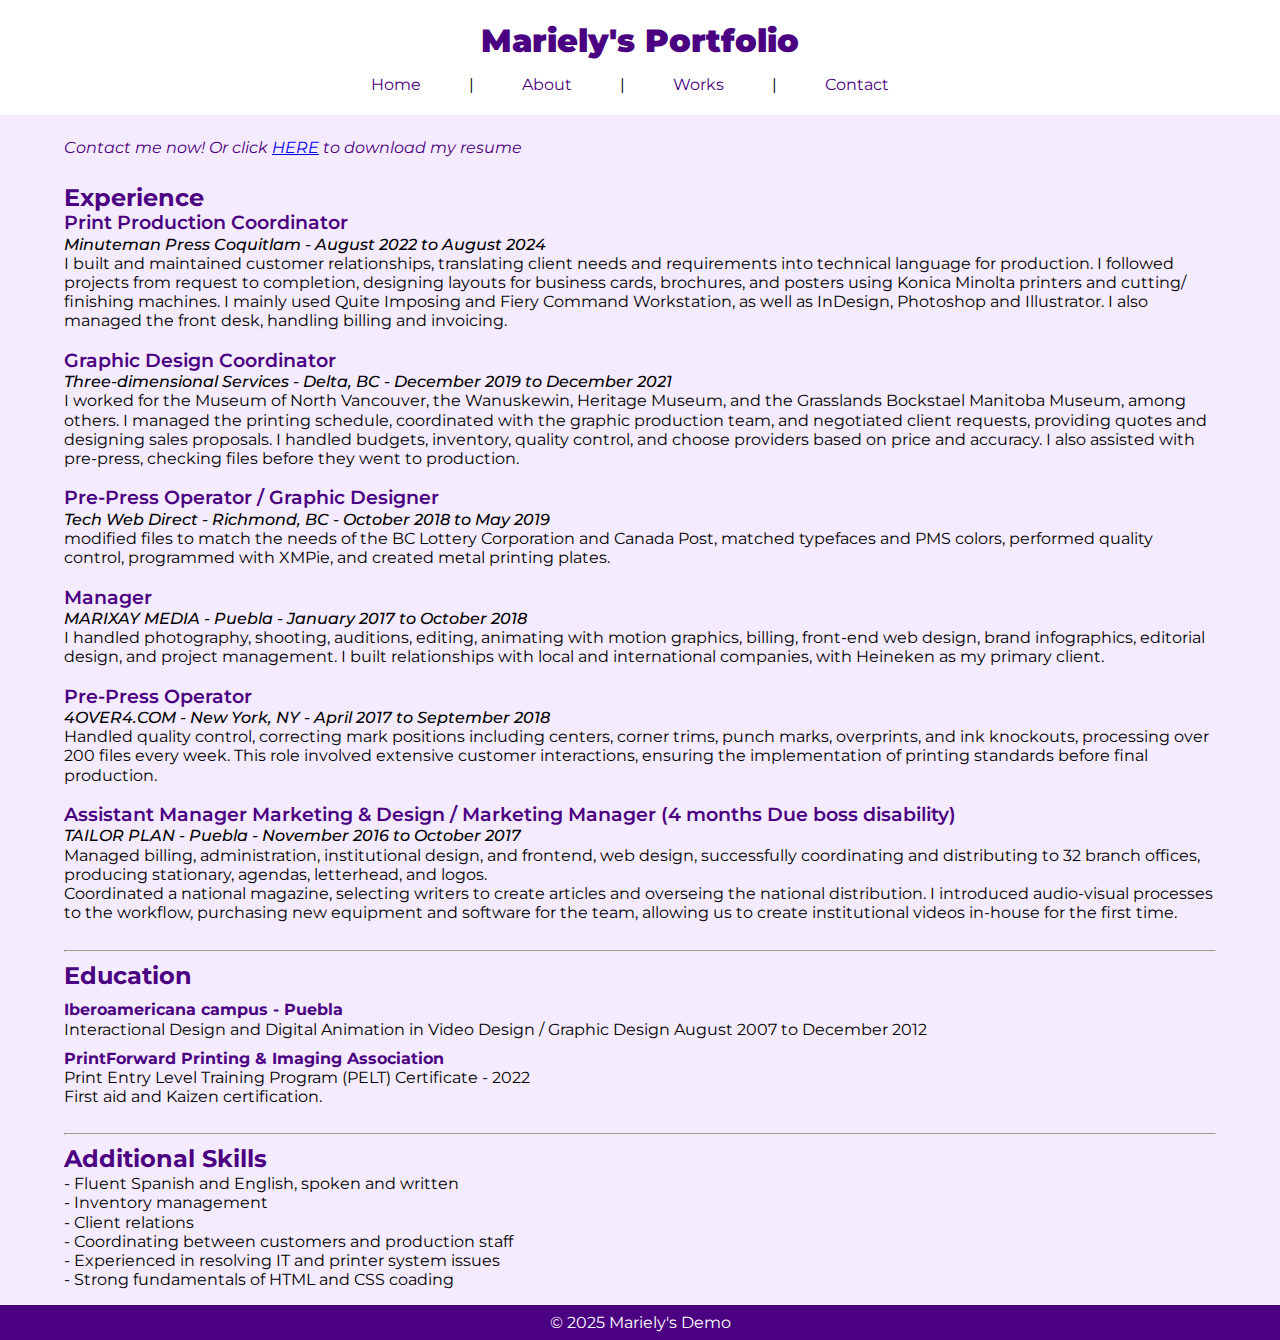
<file: index.html>
<!DOCTYPE html>
<html lang="en">
<head>
    <meta charset="UTF-8">
    <meta name="Mariely's Portfolio" content="width=device-width, initial-scale=1.0">
    <title>Mariely's Portfolio Page</title>
    <link rel="stylesheet" href="./styles/reset.css">
    <link rel="preconnect" href="https://fonts.googleapis.com">
<link rel="preconnect" href="https://fonts.gstatic.com" crossorigin>
<link href="https://fonts.googleapis.com/css2?family=Montserrat:ital,wght@0,100..900;1,100..900&display=swap" rel="stylesheet">
    <link rel="stylesheet" href="./styles/style.css">
</head>
<body>
    <header>
        <!--NAV MENU-->
        <h1>Mariely's Portfolio</h1> 
        <nav>
            <ul>
                <li><a href="#" title="Home">Home</a></li>
                <li>&nbsp;|&nbsp;</li>
                <li><a href="about.html" title="About Mariely" target="_self">About</a></li> 
                <li>&nbsp;|&nbsp;</li>    
                <li><a href="works.html" title="Past works of Mariely" target="_self">Works</a></li>
                <li>&nbsp;|&nbsp;</li>
                <li><a href="contact.html" title="Contact Mariely" target="_self">Contact</a></li>
            </ul>
        </nav>
    </header>
<main>
    <section class="download">
        <p class="default"></p> 
        <h4 class="cursive">Contact me now! Or click <a href="./images/mariely_cv.pdf" download>HERE</a> to download my resume</h4> <br>
    </section>
    
    <section class="Experience">
        <h2> Experience</h2>
        <span>
        <h3>Print Production Coordinator</h3>
        <h5 class="location"><b>Minuteman Press Coquitlam - August 2022 to August 2024</h5>
        <span>I built and maintained customer relationships, translating client needs and requirements into technical language for production. I followed projects from request to completion, designing layouts for business cards, brochures, and posters using Konica Minolta printers and cutting/ finishing machines. I mainly used Quite Imposing and Fiery Command Workstation, as well as InDesign, Photoshop and Illustrator. I also managed the front desk, handling billing and invoicing.</span><br> <br>
        

        <h3>Graphic Design Coordinator</h3>
        <h5 class="location">Three-dimensional Services - Delta, BC - December 2019 to December 2021</h5></span>
        <span>
        I worked for the Museum of North Vancouver, the Wanuskewin, Heritage Museum, and the Grasslands Bockstael Manitoba Museum, among others. I managed the printing schedule, coordinated with the graphic production team, and negotiated client requests, providing quotes and designing sales proposals. I handled budgets, inventory, quality control, and choose providers based on price and accuracy. I also assisted with pre-press, checking files before they went to production.<br><br></span>

        <h3>Pre-Press Operator / Graphic Designer</h3>
        <h5 class="location">Tech Web Direct - Richmond, BC - October 2018 to May 2019</h5>
        <span> modified files to match the needs of the BC Lottery Corporation and Canada Post, matched typefaces and PMS colors, performed quality control, programmed with XMPie, and created metal printing plates.<br><br></span>

        <h3>Manager</h3>
        <h5 class="location"> MARIXAY MEDIA - Puebla - January 2017 to October 2018</h5>
        <span>I handled photography, shooting, auditions, editing, animating with motion graphics, billing, front-end web design, brand infographics, editorial design, and project management. I built relationships with local and international companies, with Heineken as my primary client.<br><br></span>

        <h3>Pre-Press Operator</h3>
        <h5 class="location">4OVER4.COM - New York, NY - April 2017 to September 2018</h5>
        <span> Handled quality control, correcting mark positions including centers, corner trims, punch marks, overprints, and ink knockouts, processing over 200 files every week. This role involved extensive customer interactions, ensuring the implementation of printing standards before final production.<br><br></span>

        <h3>Assistant Manager Marketing & Design / Marketing Manager (4 months Due boss disability)</h3>
        <h5 class="location">TAILOR PLAN - Puebla - November 2016 to October 2017</h5>
        <span> Managed billing, administration, institutional design, and frontend, web design, successfully coordinating and distributing to 32 branch offices, producing stationary, agendas, letterhead, and logos.<br>
        Coordinated a national magazine, selecting writers to create articles and overseing the national distribution. I introduced audio-visual processes to the workflow, purchasing new equipment and software for the team, allowing us to
        create institutional videos in-house for the first time.<br><br></span>
        <hr>
    </section>

    <section class="Education">
        <h2>Education</h2>
        <h4 class="uniq">Iberoamericana campus - Puebla</h4>
        <span><em>Interactional Design and Digital Animation in Video Design / Graphic Design</em>
        <b>August 2007 to December 2012</b><br></span>
        <h4 class="uniq">PrintForward Printing & Imaging Association</h4>
        <span><em>Print Entry Level Training Program (PELT) Certificate -</em> <b>2022</b><br>
        First aid and Kaizen certification.<br><br></span>
        <hr>
    </section>

    <section class="Additional Skills">
        <h2>Additional Skills</h2> 
        <span>
        - Fluent Spanish and English, spoken and written<br>
        - Inventory management<br>
        - Client relations<br>
        - Coordinating between customers and production staff<br>
        - Experienced in resolving IT and printer system issues<br>
        - Strong fundamentals of HTML and CSS coading<br></span><br>
    </section>

    <footer>
        &copy; 2025 Mariely's Demo
    </footer>
</main>


</body>
</html>
</file>
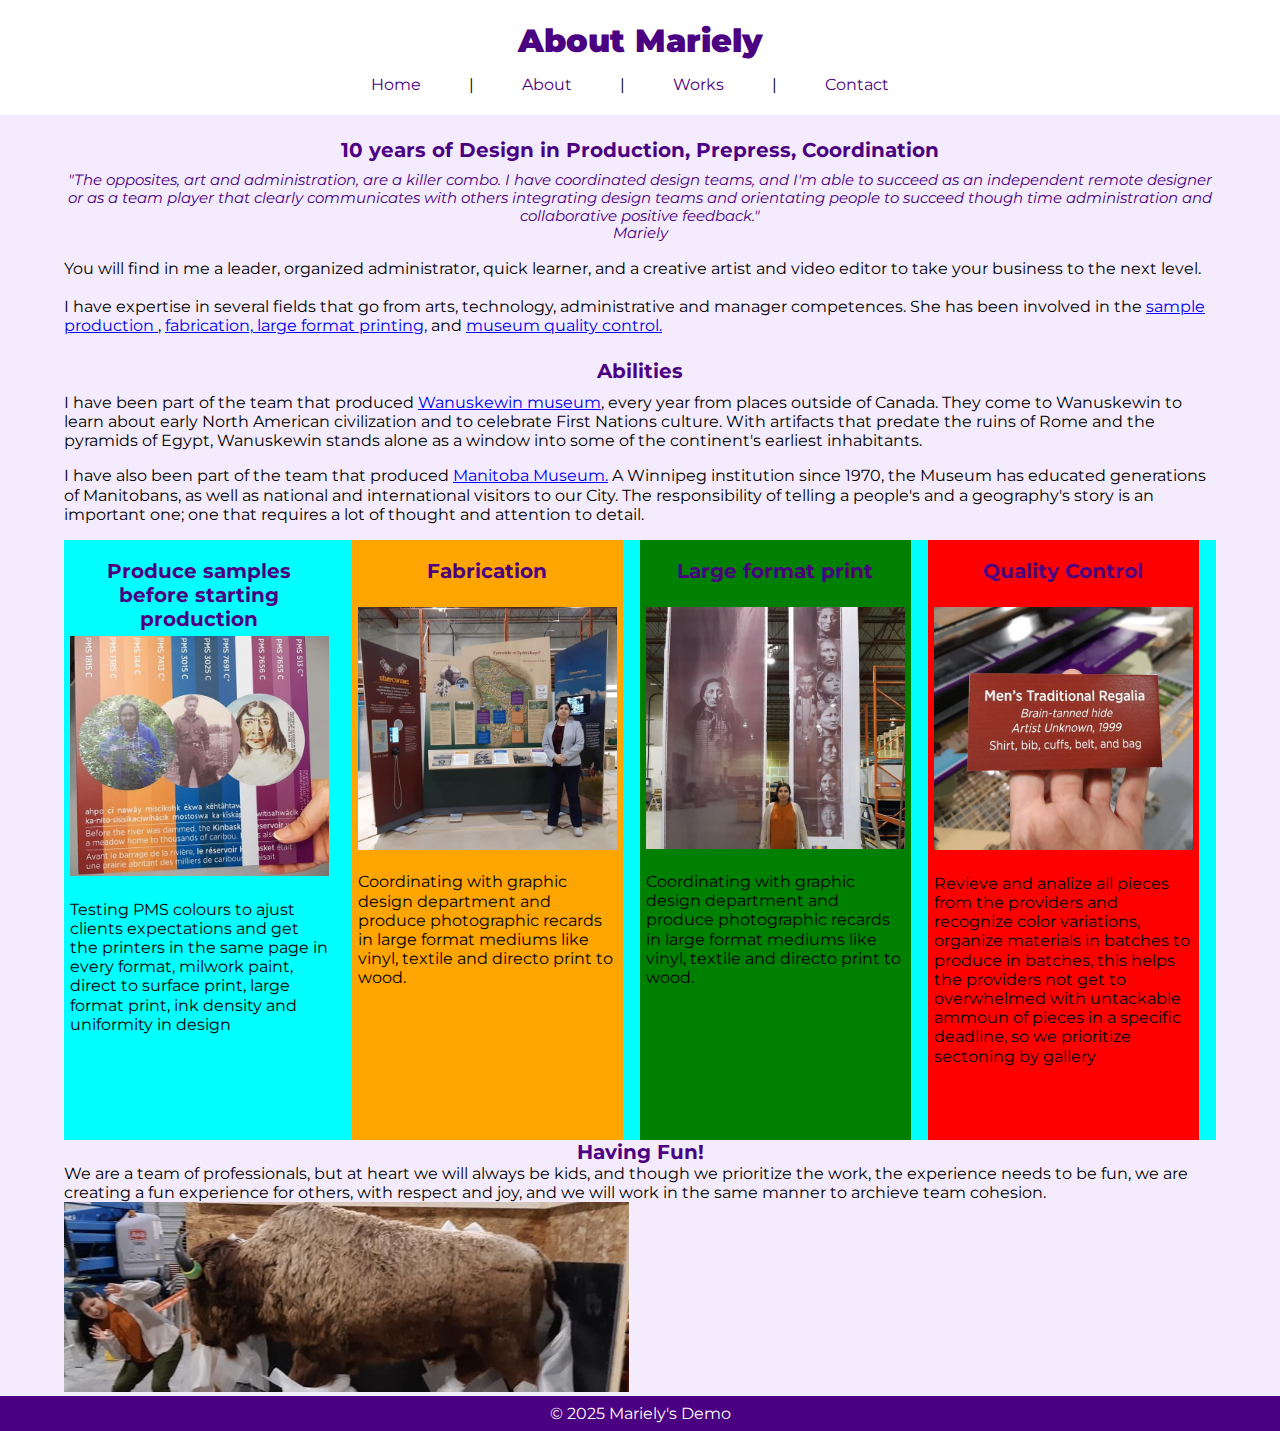
<file: about.html>
<!DOCTYPE html>
<html lang="en">
<head>
    <meta charset="UTF-8">
    <meta name="viewport" content="width=device-width, initial-scale=1.0">
    <title>Mariely's Portfolio Page</title>
    <link rel="stylesheet" href="./styles/reset.css">
    <link rel="preconnect" href="https://fonts.googleapis.com">
<link rel="preconnect" href="https://fonts.gstatic.com" crossorigin>
<link href="https://fonts.googleapis.com/css2?family=Montserrat:ital,wght@0,100..900;1,100..900&display=swap" rel="stylesheet">
    <link rel="stylesheet" href="./styles/style.css">
</head>
<body>
    <header>
        <!--NAV MENU-->
        <h1>About Mariely</h1> 
        <nav>
            <ul>
                <li><a href="index.html" title="Home">Home</a></li>
                <li>&nbsp;|&nbsp;</li>
                <li><a href="#" title="About Mariely" target="_self">About</a></li> 
                <li>&nbsp;|&nbsp;</li>    
                <li><a href="works.html" title="Past works of Mariely" target="_self">Works</a></li>
                <li>&nbsp;|&nbsp;</li>
                <li><a href="contact.html" title="Contact Mariely" target="_self">Contact</a></li>
            </ul>
        </nav>
    </header>

    <main>
        <section>
            <h2 class="special">10 years of Design in Production, Prepress, Coordination</h2>
    
            <p class="special"><em><strong>"The opposites, art and administration,
            are a killer combo.
            I have coordinated design teams, and I'm able to
            succeed as an independent remote designer or as a
            team player that clearly communicates with others
            integrating design teams and orientating people to
            succeed though time administration and collaborative
            positive feedback."</strong>
            <br>Mariely</p><br>
            <div>You will find in me a leader, organized administrator,
            quick learner, and a creative artist and video editor to
            take your business to the next level.</em><br><br></div>
    
            <p class="default"> I have expertise in several fields that go from arts, technology, administrative and manager competences. She has been involved in the <a href="#sample-production"> sample production </a>, <a href="#fabrication"> fabrication, </a> <a href="#large_format_print">large format printing,</a> and <a href="#quality_control"> museum quality control.</a>
        </section>
    
        <section class="other">
            <h2 class="special">Abilities</h2>
                <p>I have been part of the team that produced <a href="https://wanuskewin.com/experience/tours/" alt="Link to Wanuskewin Museum web page" target="blank"> Wanuskewin museum</a>, every year from places outside of Canada. They come to Wanuskewin to learn about early North American civilization and to celebrate First Nations culture. With artifacts that predate the ruins of Rome and the pyramids of Egypt, Wanuskewin stands alone as a window into some of the continent's earliest inhabitants.</p><br>
                <p>I have also been part of the team that produced <a href="https://manitobamuseum.ca/whats-on/" alt="Link to the Manitoba Museum" target="blank"> Manitoba Museum.</a> A Winnipeg institution since 1970, the Museum has educated generations of Manitobans, as well as national and international visitors to our City. The responsibility of telling a people's and a geography's story is an important one; one that requires a lot of thought and attention to detail.</p><br>
        </section>
    
        <section class="container_about">
            <div class="abilities">
                <br>
                <h3 class="flexy"><a name="sample-production">Produce samples before starting production</a></h3>
                <img src="./images/Sample production.jpg" alt="Marixay holding a sample print" class="sample"><br><br>
                <p>Testing PMS colours to ajust clients expectations and get the printers in the same page in every format, milwork paint, direct to surface print, large format print, ink density and uniformity in design</p>
            </div>
    
            <div class="fabrication">
                <br>
                <h3 class="flexy"><a name="fabrication">Fabrication</a></h3><br>
                <p class="special"><img src="./images/Fabrication.jpg" alt="Marixay possing in front of display" class="sample"><br><br>
                <p>Coordinating with graphic design department and produce photographic recards in large format mediums like vinyl, textile and directo print to wood.</p>
            </div>
    
            <div class="large_format">
                <br>
                <h3 class="flexy"><a name="large_format_print">Large format print</a></h3><br>
               <img src="./images/Large format.jpg" alt="Marixay possing in front of large format print" class="sample"><br><br>
                <p>Coordinating with graphic design department and produce photographic recards in large format mediums like vinyl, textile and directo print to wood.</p>
            </div>
    
            <div class="quality_control">
                <br>
                <h3 class="flexy"><a name="quality_control">Quality Control</a></h3><br>
                <img src="./images/Quality Control.jpg" alt="Marixay looking at a final piece" class="sample"><br><br>
                <p>Revieve and analize all pieces from the providers and recognize color variations, organize materials in batches to produce in batches, this helps the providers not get to overwhelmed with untackable ammoun of pieces in a specific deadline, so we prioritize sectoning by gallery</p>
            </div>
        </section>
    
        <section class="container2">
            <div class="fun">
                <h3 class="flexy">Having Fun!</h3>
                <p>We are a team of professionals, but at heart we will always be kids, and though we prioritize the work, the experience needs to be fun, we are creating a fun experience for others, with respect and joy, and we will work in the same manner to archieve team cohesion.</p>
            </div>
    
            <div class="fun_image">
                <img src="./images/bison.jpg" alt="Marixay gets attacked by a Bison!" class="bison">
            </div>
    
        </section>
    
       
    </main>
     <footer>
            &copy; 2025 Mariely's Demo
    </footer>
    
    </body>
    </html>
</file>
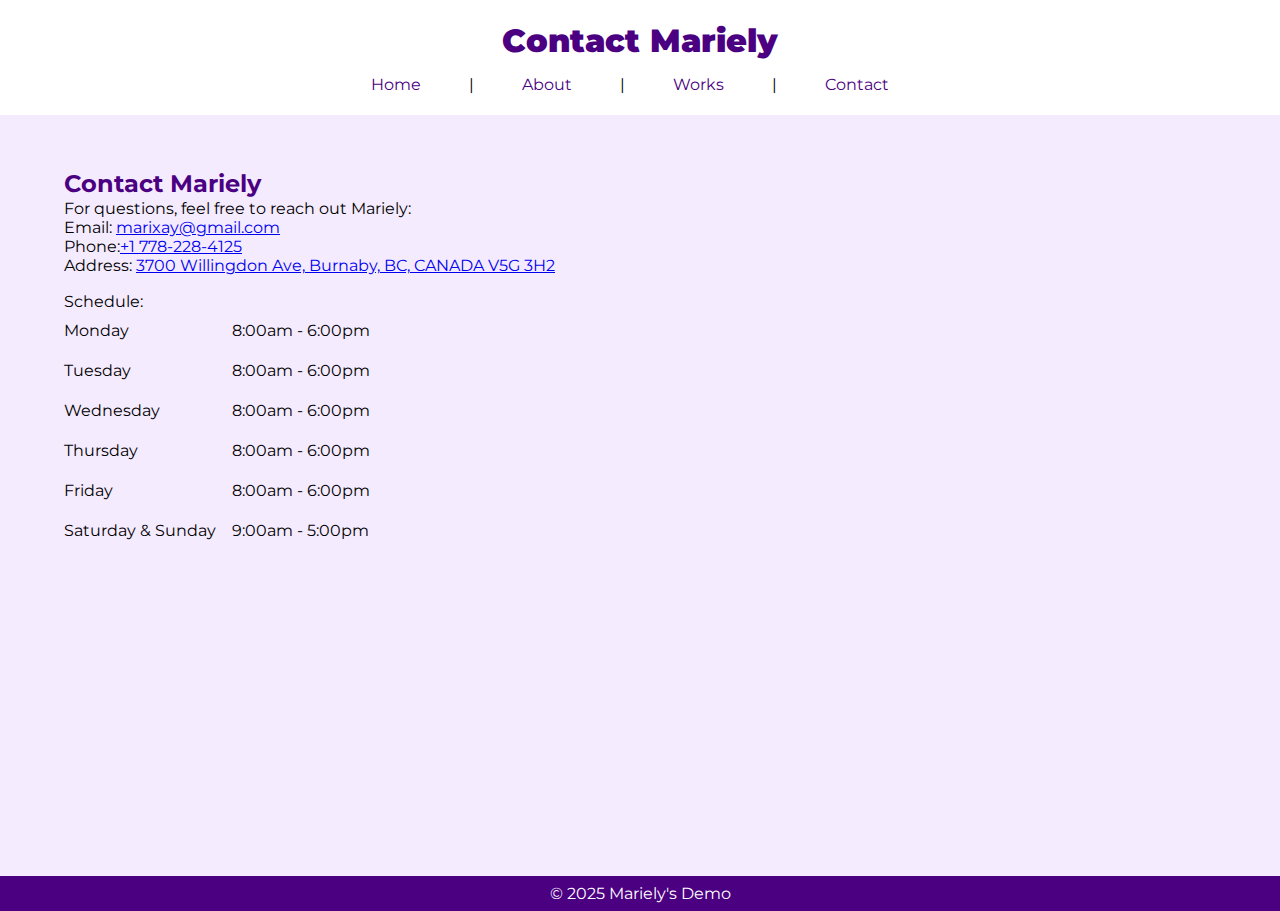
<file: contact.html>
<!--https://fonts.google.com/specimen/Montserrat-->
<!DOCTYPE html>
<html lang="en">
<head>
    <meta charset="UTF-8">
    <meta name="viewport" content="width=device-width, initial-scale=1.0">
    <title>Mariely's Portfolio Page</title>
    <link rel="stylesheet" href="./styles/reset.css">
    <link rel="preconnect" href="https://fonts.googleapis.com">
<link rel="preconnect" href="https://fonts.gstatic.com" crossorigin>
<link href="https://fonts.googleapis.com/css2?family=Montserrat:ital,wght@0,100..900;1,100..900&display=swap" rel="stylesheet">
    <link rel="stylesheet" href="./styles/style.css">
    
</head>
<body>

    <header>
        <!--NAV MENU-->
        <h1>Contact Mariely</h1> 
        <nav>
            <ul>
                <li><a href="index.html" title="Home">Home</a></li>
                <li>&nbsp;|&nbsp;</li>
                <li><a href="about.html" title="About Mariely" target="_self">About</a></li> 
                <li>&nbsp;|&nbsp;</li>    
                <li><a href="works.html" title="Past works of Mariely" target="_self">Works</a></li>
                <li>&nbsp;|&nbsp;</li>
                <li><a href="#" title="Contact Mariely" target="_self">Contact</a></li>
            </ul>
        </nav>
    </header>
    
    <main class="grid-container-contact">
        <section class="grid-item" id="text_contact">
            <h2>Contact Mariely</h2> 
            <p>For questions, feel free to reach out Mariely:</p>
            <p>Email: <a href= "mailto:marixay@gmail.com?subjet=Website Inquiery&body=This is an inquiry about Mariely's Portfolio Website">marixay@gmail.com</a></p>
            <p>Phone:<a href="tel: +1 778-228-4125">+1 778-228-4125</a></p>
            <p>Address: <a href="https://g.co/kgs/u6igvcj" target="_blank">3700 Willingdon Ave, Burnaby, BC, CANADA V5G 3H2</a> </p><br>
            <p><b>Schedule:</b>
                <table>
                    <tr>
                        <td>Monday</td>
                        <td> 8:00am - 6:00pm</td>
                    </tr>
                    <tr>
                        <td>Tuesday</td>
                        <td> 8:00am - 6:00pm</td>
                    </tr>
                    <tr>
                        <td>Wednesday</td>
                        <td> 8:00am - 6:00pm</td>
                    </tr>
                    <tr>
                        <td>Thursday</td>
                        <td> 8:00am - 6:00pm</td>
                    </tr>
                    <tr>
                        <td>Friday</td>
                        <td> 8:00am - 6:00pm</td>
                    </tr>
                    <tr>
                        <td>Saturday & Sunday &nbsp; &nbsp; </td>
                        <td> 9:00am - 5:00pm</td>
                    </tr>
            </table>

        </section>
        <section class="grid-item" id="map">
            <iframe src="https://www.google.com/maps/embed?pb=!1m18!1m12!1m3!1d2604.370947534377!2d-123.0013152!3d49.2504146!2m3!1f0!2f0!3f0!3m2!1i1024!2i768!4f13.1!3m3!1m2!1s0x5486771e3273cf6d%3A0xb803faa9d7aa38f7!2s3700%20Willingdon%20Ave%2C%20Burnaby%2C%20BC%20V5G%203H2!5e0!3m2!1sen!2sca!4v1737325827629!5m2!1sen!2sca" id="frame">
                <!--width="600" height="450" style="border:0;" allowfullscreen="" loading="lazy" referrerpolicy="no-referrer-when-downgrade"-->
            </iframe>
        </section>
    </main>
    <footer>
        &copy; 2025 Mariely's Demo
    </footer>
</body>
</html>
</file>
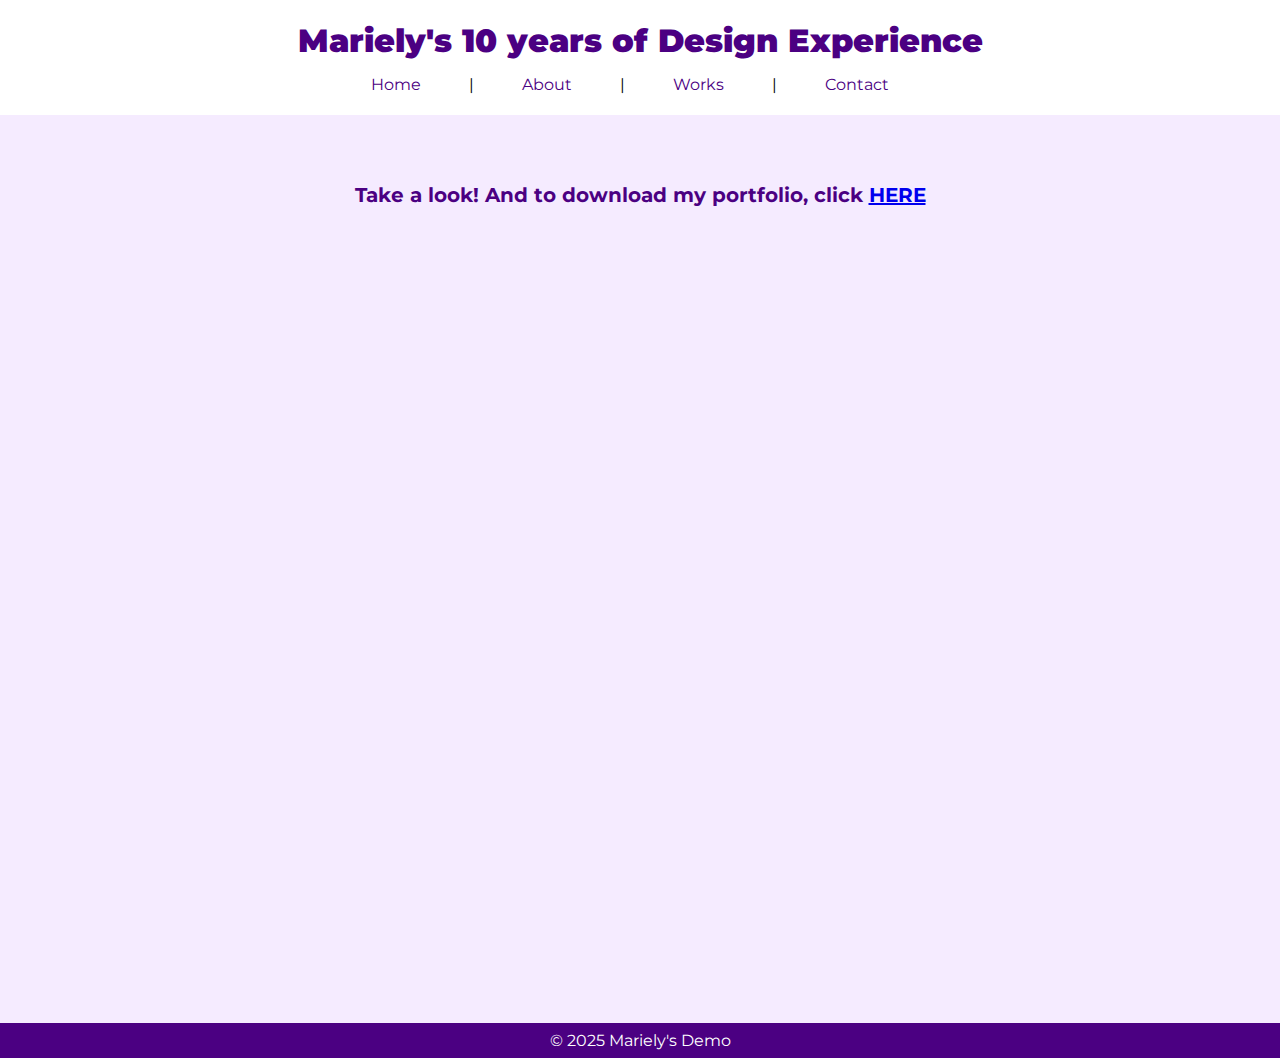
<file: works.html>
<!DOCTYPE html>
<html lang="en">
<head>
    <meta charset="UTF-8">
    <meta name="viewport" content="width=device-width, initial-scale=1.0">
    <title>Mariely's Portfolio Page</title>
    <link rel="stylesheet" href="./styles/reset.css">
    <link rel="preconnect" href="https://fonts.googleapis.com">
<link rel="preconnect" href="https://fonts.gstatic.com" crossorigin>
<link href="https://fonts.googleapis.com/css2?family=Montserrat:ital,wght@0,100..900;1,100..900&display=swap" rel="stylesheet">
    <link rel="stylesheet" href="./styles/style.css">
</head>
<body>

    <header>
        <!--NAV MENU-->
        <h1>Mariely's 10 years of Design Experience</h1> 
        <nav>
            <ul>
                <li><a href="index.html" title="Home">Home</a></li>
                <li>&nbsp;|&nbsp;</li>
                <li><a href="about.html" title="About Mariely" target="_self">About</a></li> 
                <li>&nbsp;|&nbsp;</li>    
                <li><a href="#" title="Past works of Mariely" target="_self">Works</a></li>
                <li>&nbsp;|&nbsp;</li>
                <li><a href="contact.html" title="Contact Mariely" target="_self">Contact</a></li>
            </ul>
        </nav>
    </header>
    <main class="grid-container-works">
        <section class="grid-item" id="PDF">
        <h2 class="special">Take a look! And to download my portfolio, click <a href="./images/marixay_portfolio_2024.pdf">HERE</a></h2>
        <p ><iframe src="./images/marixay_portfolio_2024.pdf" class="portfolio"></iframe></p>
        </section>
    </main>
    <footer>
        &copy; 2025 Mariely's Demo
    </footer>
</body>
</html>
</file>
<file: styles/style.css>
body {
    font-family: 'Montserrat', sans-serif;
    /*width: 100%;
    margin-left: 3%;
    margin-right: 3%;*/
    display: flex;
    flex-direction:column ;
    align-items: center;
    min-height: 100%;
    background-color:#f5ebff;
}

main {
    width: 100%;
    background-color: #f5ebff; /* Lilac color */
}

.sample {
    width: 100%;
    padding-top: 2%;
}

/*Old container About
.container_about {
    height: 90%;
    width: 90%;
    display: flex;
}*/

.container_about {
    background-color: aqua;
    height: 100%;
    width: 90%;
    margin left: 1%;
    display: grid;
    grid-template-columns: repeat(4, 1fr);
    min-height: 500px;
    margin bottom: 10%;
}

@media(max-width:900px){
    .container_about{
      grid-template-columns: repeat(1, 1fr);
      grid-template-rows: 1fr, 1fr;
      height: 100%;
      display: block;
      width: 100%;
    }
  }


  @media(max-width:900px){
    .abilities{
      grid-template-columns: repeat(1, 1fr);
      grid-template-rows: 1fr, 2fr;
      width: inherit;
      background-color: turquoise;
      width:50%;
      height: fit-content;
      padding-inline: 2%;
      min-height: 600px;
      display: block;
      float: left;
    }
  }

  @media(max-width:425px){
    .container_about {
      grid-template-columns: 1fr;
      grid-template-rows: repeat(2, auto);
      width: inherit;
    }
  }


.grid-container-contact {
    /*background-color: rgb(143, 226, 65);*/
    width: 100%;
    height: fit-content;
    min-height:761px;
    display: grid;
    grid-template-columns: repeat(2, 1fr);
    grid-template-rows: 1fr;
    position: relative;
    margin-left: auto;
    margin-right: auto;
    justify-content: center;
    position: center;
  }

.grid-item {
    text-align:left;
    padding: 5vmin;
    border-radius: 1.5vmin;
    width: 80%;
    min-height: fit-content;
    max-height: 50%;
    height: calc(width*11.5vmin);
    margin-left: auto;
    margin-right: auto;
    align-items: center;
  }

#text_contact {
    /*background-color: rgb(136, 55, 83);*/
    background-blend-mode:screen;
    background-position: right;
    justify-content: center;
    min-height: 300px;
  }

#map {
    /*background-color: rgb(36, 86, 130);*/
    background-blend-mode:screen;
    background-position: center;
    min-height: 300px;
    justify-content: center;

  }

#frame {
    position:sticky;
    overflow: hidden;
    width: calc(100% - 20px);
    height: calc(100% + 10px);
  }

  .grid-container-works {
    /*background-color: rgb(143, 226, 65);*/
    margin-left: 0;
    margin-right: 0;
    justify-content: center;
    align-items: center;
  }


  .portfolio {
    /*background-color: rgb(136, 55, 83);*/
    display: grid;
    background-blend-mode:screen;
    background-position: center;
    justify-content: center;
    min-height: 300px;
    height: 100%;
    width: 100%;
    min-height:761px;
    position:relative;
    
  }


  @media(max-width:900px){
    .grid-container-contact{
      grid-template-columns: repeat(1, 1fr);
      grid-template-rows: 1fr, 1fr;
    }
  }

  @media(max-width:425px){
      .grid-container-contact {
      grid-template-columns: 1fr;
      grid-template-rows: repeat(2, auto);
    }
  }

.abilities {
    width:90%;
    height: 600px;
    padding-inline: 2%;
    min-height: 300px;
    
    }
    
.fabrication {
    background-color: orange;
    width:90%;
    height: 600px;
    padding-inline: 2%;
    min-height: 300px;
    }

.large_format {
    background-color: green;
    width:90%;
    height: 600px;
    padding-inline: 2%;
    min-height: 300px;
    }

.quality_control {
    background-color: red;
    width:90%;
    height: 600px;
    padding-inline: 2%;
    min-height: 300px;
    } 

    h3.flexy {
        text-align: center;
        font-size: 20px;
        font-weight: 700;
    }
    
/*.container2 {
    background-color: chartreuse;
    height: 100%;
    width: 100%;
    display: grid;
    grid-template-columns: repeat(1, 1fr);
    min-height: 300px;
    }

    .fun {
        /*background-color:cadetblue;
        width:90%;
        padding-inline: 2%;
        min-height: 150px;
        } */

    .fun_image {
        width: inherit;
        height: inherit;
        } 

    .bison {
        
        width: 565px;
        }

h1
{
    font-family: 'Montserrat', sans-serif;
    font-weight: 900;
    font-size: 24pt;
    padding: 20px;
    background-color: white;
    color: #4B0082; /* Dark purple */
    text-align: center; 
}

h4.cursive
{
    font-family: 'Montserrat', sans-serif;
    font-style: italic;
    font-weight:400;
    font-size: 16px;
    padding-top: 10pt;
}
h2.special
{
    font-family: 'Montserrat', sans-serif;
    font-weight:700;
    font-size: 20px;
    text-align: center;
    padding-top: 10pt;
    padding-bottom: 10px;
}
h2, h4
{
    font-family: 'Montserrat', sans-serif;
    font-weight: 700;
    font-size: 18pt;
    color: #4B0082; /* Dark purple */
    margin-top: 10px;
    margin-bottom: 10;
    line-height: 1.2;

}
h3 {
    font-family: 'Montserrat', sans-serif;
    font-weight:600;
    font-size: 14pt;
    color: #4B0082; /* Dark purple */
    margin-top: 0;
    margin-bottom: 0;
    line-height: 1.2;
    
}

h4.uniq
{
    color: white
    font-family: 'Montserrat', sans-serif;
    font-weight:700;
    font-size: 16px;
}

h5
{
    text-align: center;
    color: #000000;
}


p.default 
{
    color: #000000; /* Black */
    text-align: left; /* Center align text */
}
p.special
{
    text-align: center;
    font-family: 'Montserrat', sans-serif;
    font-style: italic;
    font-weight:400;
    font-size: 11pt;
    color: #4B0082; /* Dark purple */
    margin-top: 0;
    margin-bottom: 0;
    line-height: 1.2;
    inline-size: 1.2;
    align-items: center;
}
li.menu
{
    color: #4B0082; /* Dark Purple */
    text-align: center; /* Center align text */
}


header {
    width: 100%;
    height: 100px;
    background-color:white;
    padding: 5px 0 10px 0;
}


nav {
    width: 100%;
}

nav ul {
    list-style-type: none;
    text-align: center;
    padding-right: 20px;
}

nav ul li {
    display: inline-block;
    margin: 0 20px;
}

nav ul li a {
    text-decoration: none;
    color:  #4B0082; /* Dark Purple */
}



/*.column {
    float:left;
    width: 33.33%;
    min-height: 100vh;
    box-sizing: border-box;
    padding:20px 30px;
    background-color: rgb(186, 186, 186);
    border: white 1px solid;
}*/

section {
    margin-left: 5%;
    margin-right: 5%;

}

p, div, span {
    font-family: 'Montserrat', sans-serif;
    font-weight:400;
    line-height: 1.2;
    color: #000000;
}
h5.location
{
    font-family: 'Montserrat', sans-serif;
    font-style: italic;
    font-weight:500;
    line-height: 1.2;
    color: #000000;
    text-align: left;
}

table {
    line-height: 2.5;
}

div.row > div {
    line-height: 2.5;
}

footer {
    clear:both;
    width: 100%;
    height: 15px;
    background-color: #4B0082; /* Dark Purple */
    padding: 10px 0;
    text-align: center;
    color: white;
    margin-top: auto;
}
</file>
